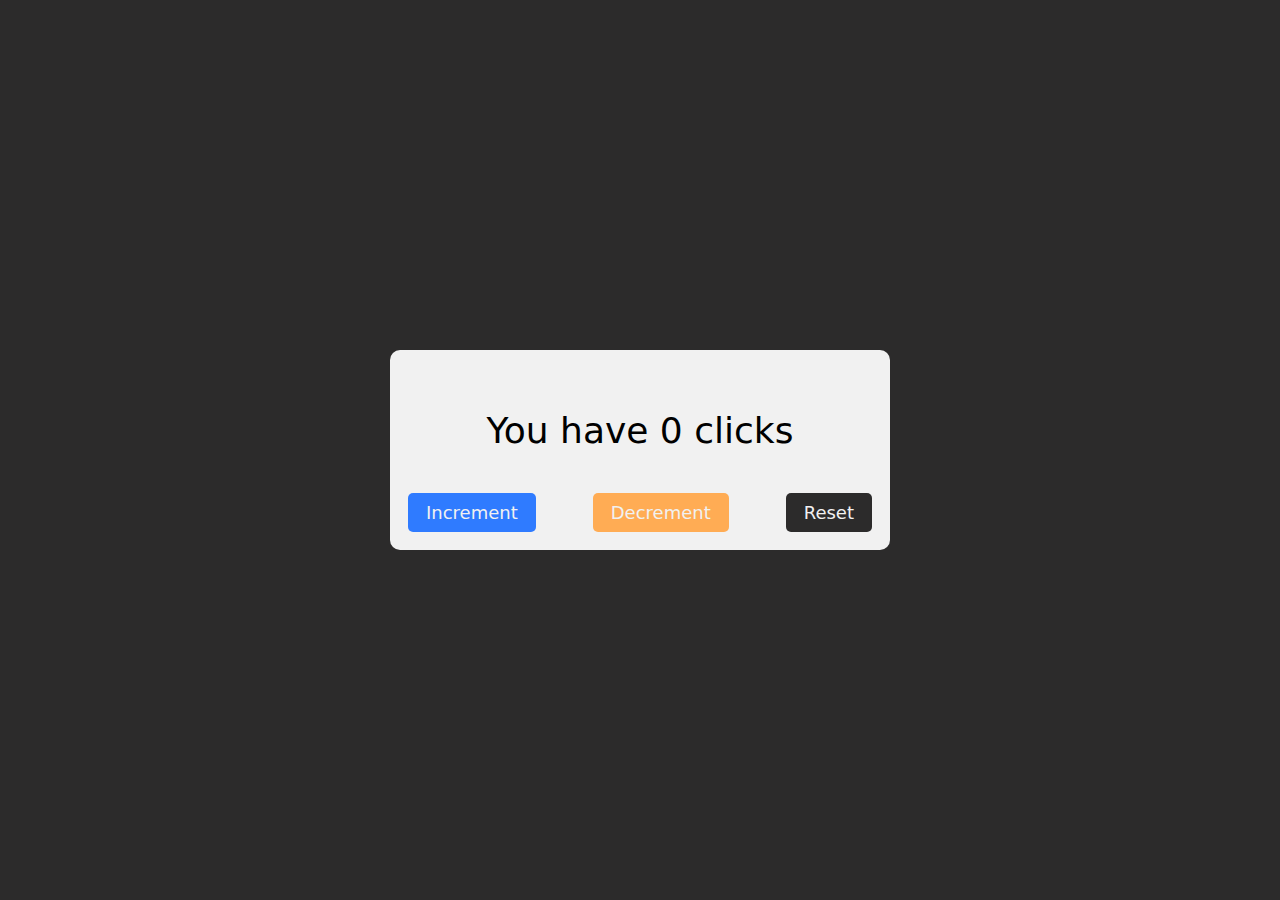
<file: Contador/index.html>
<!DOCTYPE html>
<html lang="en">

<head>
    <meta charset="UTF-8">
    <meta name="viewport" content="width=device-width, initial-scale=1.0">
    <title>Count Clicks</title>
    <link rel="stylesheet" href="styles.css">
</head>

<body>
    <main class="container">
        <section class="card">
            <article class="card-info">
                <p>You have <span id="containerClicks">0</span> clicks </p>
            </article>
            <article class="card-buttons">
                <button class="btn btn-primary">
                    Increment
                </button>
                <button class="btn btn-secondary">
                    Decrement
                </button>
                <button class="btn btn-reset">
                    Reset
                </button>
            </article>
        </section>
    </main>

    <script src="app.js"></script>
</body>

</html>
</file>
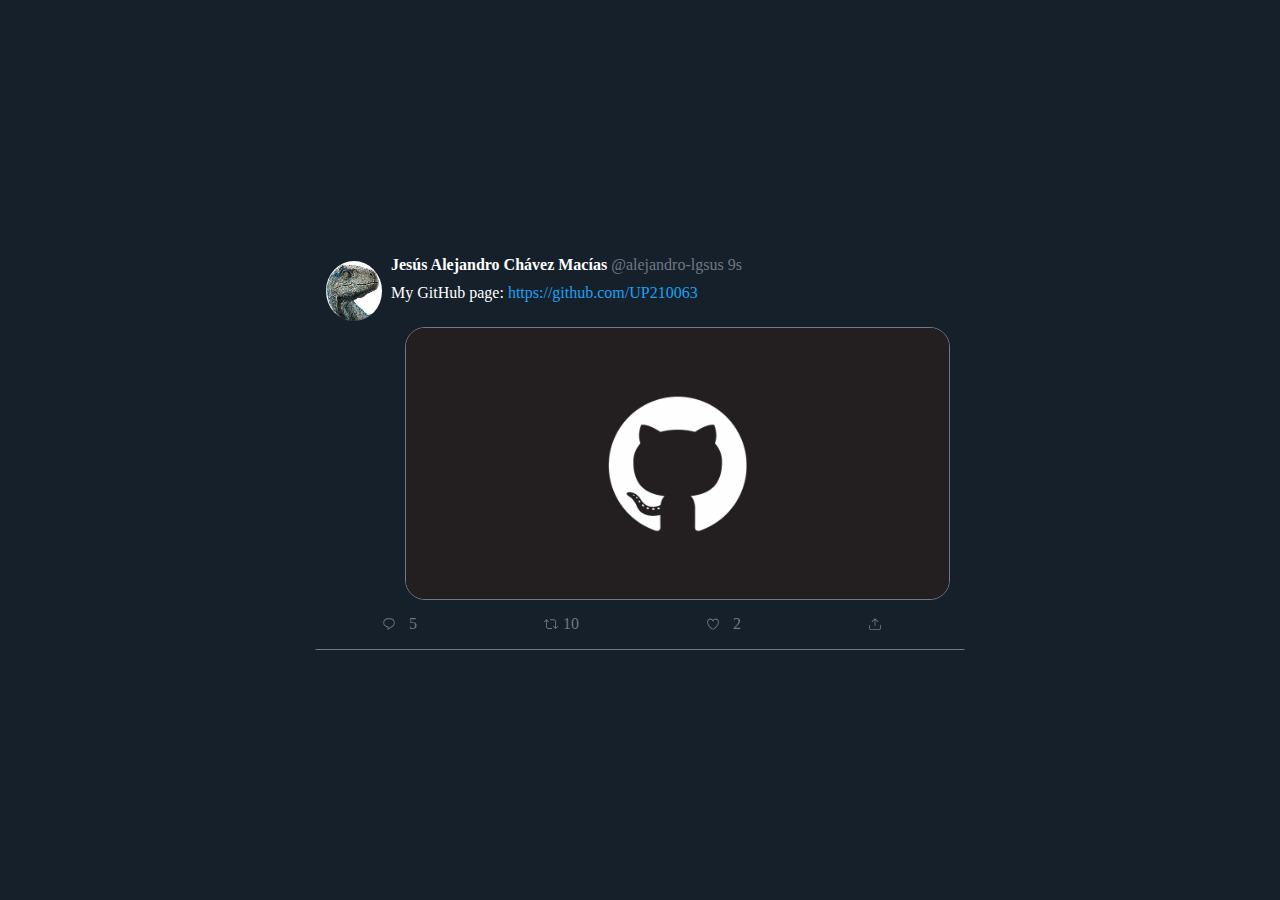
<file: My-first-app/index.html>
<!DOCTYPE html>
<html lang="en">

<head>
    <meta charset="UTF-8">
    <meta name="viewport" content="width=device-width, initial-scale=1.0">
    <title>Clon Twitt</title>
    <link rel="stylesheet" href="style.css">
    <link rel="shotcut icon" href="img/github.png">
</head>

<body>
    <!--Div de twitt-->
    <div class="container-twitt">

        <!--Avatar-->
        <div class="container-body">
            <div class="container-avatar">
                <!--Imagen de avatar-->
                <img src="img/avatar-imagen-principal" alt="Imagen de avatar">
            </div>
            <div class="container-twitt-body">
                <!--Contenido de twitt-->
                <div class="header">
                    <!--Texto-->
                    <p>
                        <span style="font-weight: bold;">Jesús Alejandro Chávez Macías </span>
                        <span class="textGray">@alejandro-lgsus</span>
                        <span class="textGray">9s</span>
                    </p>
                    <p>
                        My GitHub page:
                        <a href="https://github.com/UP210063"> https://github.com/UP210063</a>
                    </p>
                </div>
                <div class="body">
                    <!--Imagen-->
                    <img src="img/github.png" alt="Imagen Github">
                </div>
            </div>
        </div>

        <div class="container-icons">
            <div class="icon">
                <!--Icono comentar-->
                <svg viewBox="0 0 24 24" aria-hidden="true">
                    <g>
                        <path
                            d="M14.046 2.242l-4.148-.01h-.002c-4.374 0-7.8 3.427-7.8 7.802 0 4.098 3.186 7.206 7.465 7.37v3.828c0 .108.044.286.12.403.142.225.384.347.632.347.138 0 .277-.038.402-.118.264-.168 6.473-4.14 8.088-5.506 1.902-1.61 3.04-3.97 3.043-6.312v-.017c-.006-4.367-3.43-7.787-7.8-7.788zm3.787 12.972c-1.134.96-4.862 3.405-6.772 4.643V16.67c0-.414-.335-.75-.75-.75h-.396c-3.66 0-6.318-2.476-6.318-5.886 0-3.534 2.768-6.302 6.3-6.302l4.147.01h.002c3.532 0 6.3 2.766 6.302 6.296-.003 1.91-.942 3.844-2.514 5.176z">
                        </path>
                    </g>
                </svg>
                <span>5</span>
            </div>
            <div class="icon">
                <!--Icono retwitt-->
                <svg viewBox="0 0 24 24" aria-hidden="true">
                    <g>
                        <path
                            d="M23.77 15.67c-.292-.293-.767-.293-1.06 0l-2.22 2.22V7.65c0-2.068-1.683-3.75-3.75-3.75h-5.85c-.414 0-.75.336-.75.75s.336.75.75.75h5.85c1.24 0 2.25 1.01 2.25 2.25v10.24l-2.22-2.22c-.293-.293-.768-.293-1.06 0s-.294.768 0 1.06l3.5 3.5c.145.147.337.22.53.22s.383-.072.53-.22l3.5-3.5c.294-.292.294-.767 0-1.06zm-10.66 3.28H7.26c-1.24 0-2.25-1.01-2.25-2.25V6.46l2.22 2.22c.148.147.34.22.532.22s.384-.073.53-.22c.293-.293.293-.768 0-1.06l-3.5-3.5c-.293-.294-.768-.294-1.06 0l-3.5 3.5c-.294.292-.294.767 0 1.06s.767.293 1.06 0l2.22-2.22V16.7c0 2.068 1.683 3.75 3.75 3.75h5.85c.414 0 .75-.336.75-.75s-.337-.75-.75-.75z">
                        </path>
                    </g>
                </svg>
                <span>10</span>
            </div>
            <div class="icon">
                <!--Icono like-->
                <svg viewBox="0 0 24 24" aria-hidden="true">
                    <g>
                        <path
                            d="M12 21.638h-.014C9.403 21.59 1.95 14.856 1.95 8.478c0-3.064 2.525-5.754 5.403-5.754 2.29 0 3.83 1.58 4.646 2.73.814-1.148 2.354-2.73 4.645-2.73 2.88 0 5.404 2.69 5.404 5.755 0 6.376-7.454 13.11-10.037 13.157H12zM7.354 4.225c-2.08 0-3.903 1.988-3.903 4.255 0 5.74 7.034 11.596 8.55 11.658 1.518-.062 8.55-5.917 8.55-11.658 0-2.267-1.823-4.255-3.903-4.255-2.528 0-3.94 2.936-3.952 2.965-.23.562-1.156.562-1.387 0-.014-.03-1.425-2.965-3.954-2.965z">
                        </path>
                    </g>
                </svg>
                <span>2</span>
            </div>
            <div class="icon">
                <!--Icono compartir-->
                <svg viewBox="0 0 24 24" aria-hidden="true">
                    <g>
                        <path
                            d="M17.53 7.47l-5-5c-.293-.293-.768-.293-1.06 0l-5 5c-.294.293-.294.768 0 1.06s.767.294 1.06 0l3.72-3.72V15c0 .414.336.75.75.75s.75-.336.75-.75V4.81l3.72 3.72c.146.147.338.22.53.22s.384-.072.53-.22c.293-.293.293-.767 0-1.06z">
                        </path>
                        <path
                            d="M19.708 21.944H4.292C3.028 21.944 2 20.916 2 19.652V14c0-.414.336-.75.75-.75s.75.336.75.75v5.652c0 .437.355.792.792.792h15.416c.437 0 .792-.355.792-.792V14c0-.414.336-.75.75-.75s.75.336.75.75v5.652c0 1.264-1.028 2.292-2.292 2.292z">
                        </path>
                    </g>
                </svg>
            </div>
        </div>
    </div>
</body>

</html>
</file>
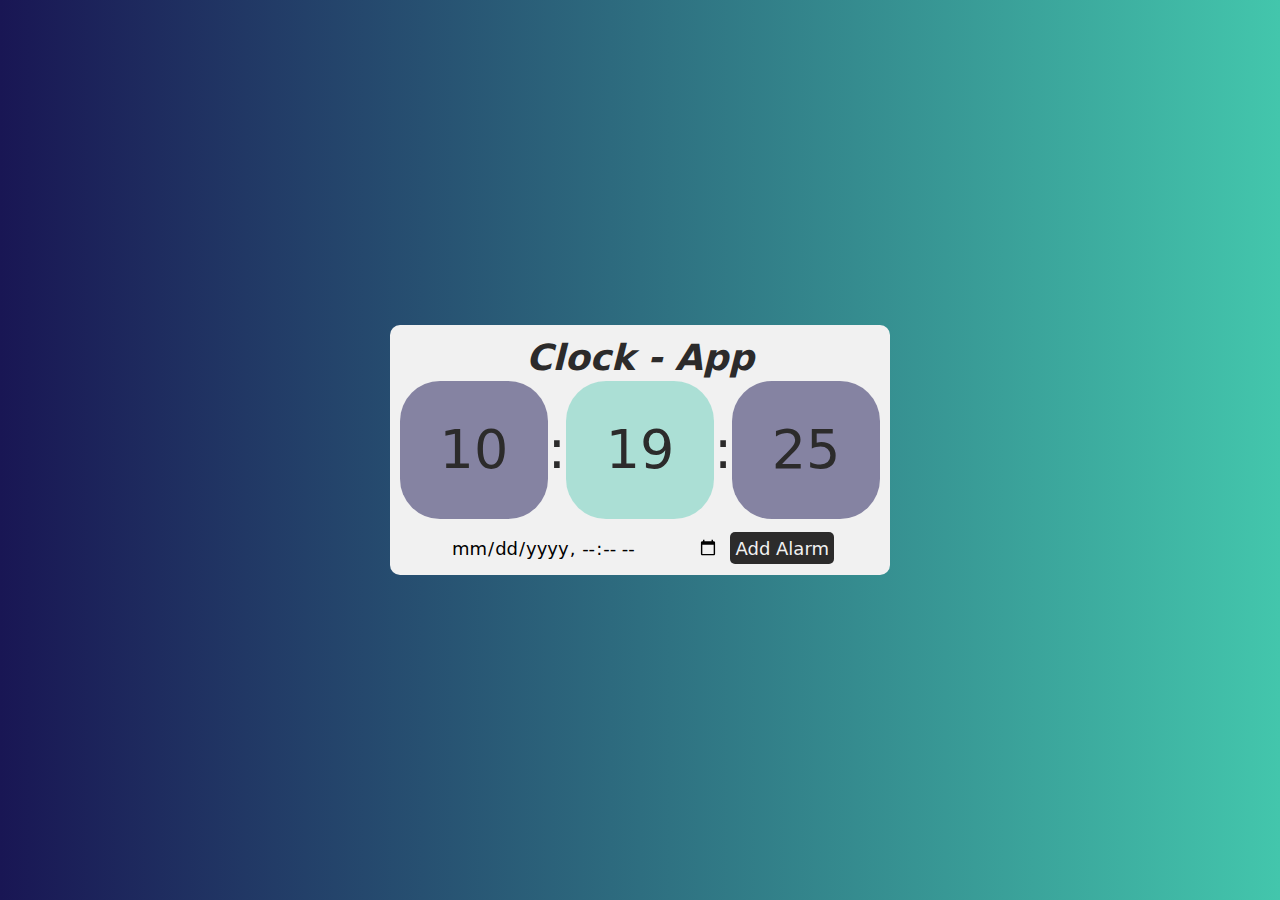
<file: Reloj/index.html>
<!DOCTYPE html>
<html lang="en">

<head>
    <meta charset="UTF-8">
    <meta name="viewport" content="width=device-width, initial-scale=1.0">
    <title>Clock App</title>
    <link rel="stylesheet" href="assets/css/base.css">
    <link rel="stylesheet" href="assets/css/clock.css">
</head>

<body>
    <main class="container">
        <section class="clock">
            <header class="header-clock">
                <h1>Clock - App</h1>
            </header>
            <article class="body-clock">
                <div class="box hours">
                    <span id="hours">00</span>
                </div>
                :
                <div class="box minutes">
                    <span id="minutes">00</span>
                </div>
                :
                <div class="box seconds">
                    <span id="seconds">00</span>
                </div>
            </article>
            <footer class="footer-clock">
                <form class="form-alarm" id="form-alarm">
                    <input class="form-control" name="time" type="datetime-local" />
                    <button type="submit" class="btn">Add Alarm</button>
                </form>
            </footer>
        </section>
    </main>

    <script src="assets/js/app.js"></script>
</body>

</html>
</file>
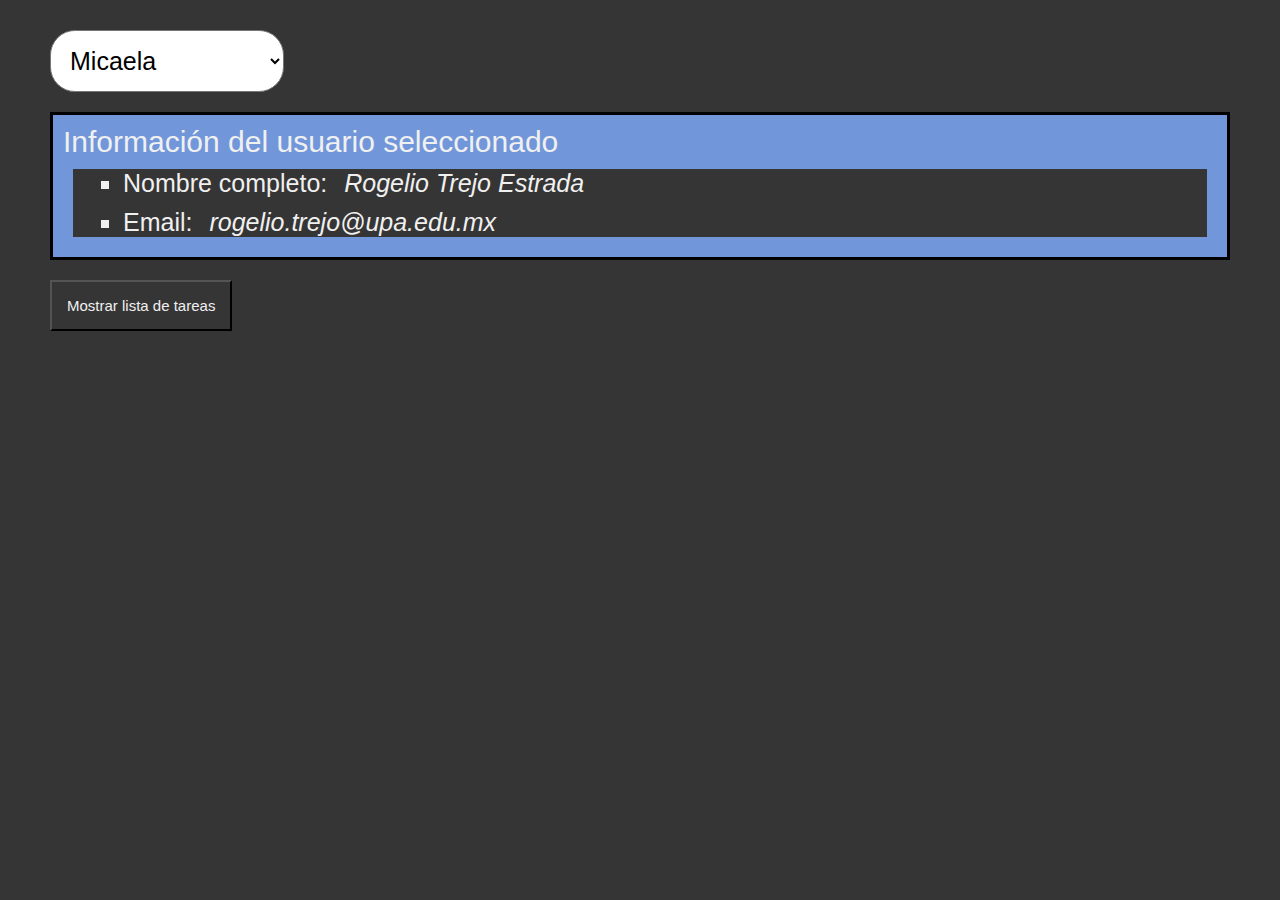
<file: TO DO LIST/index.html>
<!DOCTYPE html>
<html lang="en">

<head>
    <meta charset="UTF-8">
    <meta name="viewport" content="width=device-width, initial-scale=1.0">
    <title>TO - DO - LIST</title>

    <link rel="stylesheet" href="style.css">
</head>

<body>
    <main class="container">
        <section class="userselects">
            <select id="select-users">
                <option value="1">Micaela</option>
                <option value="2">Ester</option>
                <option value="3">Mercedes</option>
                <option value="4">Francisco Javier</option>
                <option value="5">Elsa</option>
                <option value="6">Agustin</option>
                <option value="7">Mario</option>
                <option value="8">Matias</option>
                <option value="9">Irene</option>
                <option value="10">Kevin</option>

            </select>
        </section>
        <section class="user-container" id="user-container">
            <!-- Elemento de listas como se deben de ver las tareas -->
            <h3>Información del usuario seleccionado
                <ul>
                    <li>Nombre completo:<span>
                            Rogelio Trejo Estrada
                        </span> </li>
                    <li>Email:
                        <span>
                            rogelio.trejo@upa.edu.mx
                        </span>
                    </li>
                </ul>
            </h3>
            <button class="btn" id="btndisplay">
                Mostrar lista de tareas
            </button>
            </div>
        </section>
        <section class="task-container" id="task-container">
            <!-- Elemento de lista, para mostar las tareas -->
            <h3>Lista de tareas del usuario</h3>
            <ul>
                <li>
                    <span>Nombre de la tarea</span>
                    <input type="checkbox" checked>
                </li>
            </ul>
        </section>
    </main>

    <script src="assets/js/app.js"></script>
</body>

</html>
</file>
<file: Contador/styles.css>
:root {
    --primary-color: #2F7BFF;
    --secondary-color: #FFAC54;
    --white-color: #f1f1f1;
    --black-color: #2c2b2b;
    --font-size: 18px;
}

* {
    font-size: var(--font-size);
    padding: 0;
    margin: 0;
    box-sizing: border-box;
    position: relative;
    min-width: 0;
    font-family: system-ui, -apple-system, BlinkMacSystemFont, 'Segoe UI', Roboto, Oxygen, Ubuntu, Cantarell, 'Open Sans', 'Helvetica Neue', sans-serif;
}

body {
    min-height: 100vh;
    background-color: var(--black-color);
}

button:active {
    opacity: 0.7;
}

.container {
    position: absolute;
    top: 50%;
    left: 50%;
    transform: translate(-50%, -50%);
}

.card {
    border-radius: 10px;
    width: 500px;
    height: 200px;
    padding: 1rem;
    background-color: var(--white-color);

    display: grid;
    grid-template-columns: 1fr;
    grid-template-rows: repeat(5, 1fr);
    grid-template-areas:
        "card-info"
        "card-info"
        "card-info"
        "card-info"
        "card-buttons"
    ;
}

.card-info {
    grid-area: card-info;
    display: flex;
    justify-content: center;
    align-items: center;
}

.card-info p,
.card-info p span {
    font-size: 2rem;
}

.card-buttons {
    grid-area: card-buttons;
    display: flex;
    justify-content: space-between;
}

.btn {
    padding: 0.5rem 1rem;
    border-radius: 5px;
    border: none;
    color: var(--white-color);
}

.btn-primary {
    background-color: var(--primary-color);
}

.btn-secondary {
    background-color: var(--secondary-color);
}

.btn-reset {
    background-color: var(--black-color);
}
</file>
<file: My-first-app/style.css>
:root {
    --primary-color-grey: #6E7886;
    --primary-color-grey-50: rgba(110, 120, 134, 0.1);
    --color-icon-comentario: rgb(29, 161, 242);
    --color-icon-comentario-50: rgba(29, 161, 242, 0.4);
    --color-icon-retwit: rgb(24, 176, 95);
    --color-icon-retwit-50: rgba(24, 176, 95, 0.4);
    --color-icon-like: rgb(224, 36, 94);
    --color-icon-like-50: rgba(224, 36, 94, 0.4);
    --color-icon-compartir: rgb(218, 221, 30);
    --color-icon-compartir-50: rgba(186, 221, 30, 0.4);

}

* {
    background-color: #15202B;
    color: #FFFFFF;
    box-sizing: border-box;
    padding: 0;
    margin: 0;
}

a {
    color: rgb(29, 161, 242);
    text-decoration: none;
}

img,
svg {
    max-width: 100%;
    max-height: auto;
}

body {
    display: flex;

    height: 100vh;
    justify-content: center;
    align-items: center;
}

.container-twitt {
    border: solid 0.5px;
    border-color: transparent transparent var(--primary-color-grey) transparent;
    width: 650px;
    height: 400px;

    display: grid;

    grid-template-columns: 1fr;
    grid-template-rows: 1fr 40px;
}

.container-twitt * {
    background-color: transparent;
}

.container-twitt:hover {
    background-color: var(--primary-color-grey-50);
    transition: 0.5s;
    border-radius: 10px;
}

.container-body {
    grid-column: 1/2;
    grid-row: 1/2;

    display: grid;
    grid-template-columns: 75px 1fr;
}

.container-avatar img {
    width: 75%;
    border-radius: 50%;
    margin: 10px;
}

.container-twitt-body .header p {
    padding: 5px 0px;
}

.container-twitt-body .body {
    display: flex;
    padding-top: 20px;
    justify-content: center;
    align-items: center;
}

.container-twitt-body .body img {
    width: 95%;
    border-radius: 20px;
    border: solid 0.5px var(--primary-color-grey);
}

.textGray {
    color: var(--primary-color-grey);
}

.container-icons {
    grid-column: 1/2;
    grid-row: 2/3;
    display: flex;
    justify-content: space-around;
}

/* SECCION COMENTARIO */
.container-icons .icon:nth-child(1):hover svg,
.container-icons .icon:nth-child(1):hover span {
    transition-duration: 800ms;
    border-radius: 50px;
}

.container-icons .icon:nth-child(1):hover svg {
    background-color: var(--color-icon-comentario-50);
    fill: var(--color-icon-comentario);
}

.container-icons .icon:nth-child(1):hover span {
    color: var(--color-icon-comentario);
}

/* SECCION RETWIT  */

.container-icons .icon:nth-child(2):hover svg,
.container-icons .icon:nth-child(2):hover span {
    transition-duration: 800ms;
    border-radius: 50px;
}

.container-icons .icon:nth-child(2):hover svg {
    background-color: var(--color-icon-retwit-50);
    fill: var(--color-icon-retwit);
}

.container-icons .icon:nth-child(2):hover span {
    color: var(--color-icon-retwit);
}

/* SECCION LIKE */

.container-icons .icon:nth-child(3):hover svg,
.container-icons .icon:nth-child(3):hover span {
    transition-duration: 800ms;
    border-radius: 50px;
}

.container-icons .icon:nth-child(3):hover svg {
    background-color: var(--color-icon-like-50);
    fill: var(--color-icon-like);
}

.container-icons .icon:nth-child(3):hover span {
    color: var(--color-icon-like);
}

/* SECCION SHARE */
.container-icons .icon:nth-child(4):hover svg,
.container-icons .icon:nth-child(4):hover span {
    transition-duration: 800ms;
    border-radius: 50px;
}

.container-icons .icon:nth-child(4):hover svg {
    background-color: var(--color-icon-compartir-50);
    fill: var(--color-icon-compartir);
}

.container-icons .icon:nth-child(4):hover span {
    color: var(--color-icon-compartir);
}

/* FIN ICON SECCTION */
.icon {
    width: 40px;
    height: 30px;
    display: flex;
    justify-content: space-between;
    align-items: center;
}

.icon svg,
.icon span {
    color: var(--primary-color-grey);
    fill: var(--primary-color-grey);
}

.icon>svg {
    width: 60%;
    padding: 5px;
}
</file>
<file: Reloj/assets/css/base.css>
:root {
    --gradient-color-1: rgba(25, 22, 84, 1);
    --gradient-color-2: rgba(67, 198, 172, 1);
    --gradient-color-3: rgba(25, 22, 84, 0.5);
    --gradient-color-4: rgba(67, 198, 172, 0.4);
    --white-color: #f1f1f1;
    --black-color: #2c2b2b;
    --font-size: 18px;
}

* {
    font-size: var(--font-size);
    padding: 0;
    margin: 0;
    box-sizing: border-box;
    position: relative;
    min-width: 0;
    font-family: system-ui, -apple-system, BlinkMacSystemFont, 'Segoe UI', Roboto, Oxygen, Ubuntu, Cantarell, 'Open Sans', 'Helvetica Neue', sans-serif;
}

body {
    min-height: 100vh;
    background: -moz-linear-gradient(left, var(--gradient-color-1) 0%, var(--gradient-color-2) 100%);
    background: -webkit-gradient(left top, right top, color-stop(0%, var(--gradient-color-1)), color-stop(100%, var(--gradient-color-2)));
    background: -webkit-linear-gradient(left, var(--gradient-color-1) 0%, rgba(67, 198, 172, 1) 100%);
    background: -o-linear-gradient(left, var(--gradient-color-1) 0%, var(--gradient-color-2) 100%);
    background: -ms-linear-gradient(left, var(--gradient-color-1) 0%, var(--gradient-color-2) 100%);
    background: linear-gradient(to right, var(--gradient-color-1) 0%, var(--gradient-color-2) 100%);
    filter: progid:DXImageTransform.Microsoft.gradient(startColorstr='#191654', endColorstr='#43c6ac', GradientType=1);
}

h1,
h2,
h3,
h4 {
    text-wrap: balance;
}

p {
    text-wrap: pretty;
}

button:active {
    opacity: 0.7;
}
</file>
<file: Reloj/assets/css/clock.css>
.container {
    position: absolute;
    top: 50%;
    left: 50%;
    transform: translate(-50%, -50%);
}

.clock {
    width: 500px;
    height: 250px;
    background-color: var(--white-color);

    border-radius: 10px;
    padding: 10px;

    display: grid;
    grid-template-columns: 1fr;
    grid-template-rows: 1fr 60% 1fr;
    grid-template-areas:
        "header"
        "body"
        "footer"
    ;
}

.header-clock {
    grid-area: header;

    display: flex;
    justify-content: center;
    align-items: center;
}

.header-clock h1 {
    font-size: 2rem;
    font-style: italic;
    color: var(--black-color);
}

.body-clock {
    grid-area: body;

    display: flex;
    justify-content: space-evenly;
    align-items: center;
    font-size: 3rem;
    color: var(--black-color);
}

.body-clock .box {
    width: 100%;
    height: 100%;
    display: flex;
    justify-content: center;
    align-items: center;
    border-radius: 40px;
}

.body-clock .box:nth-child(1),
.body-clock .box:nth-child(3) {
    background-color: var(--gradient-color-3);

}

.body-clock .box:nth-child(2) {
    background-color: var(--gradient-color-4);

}

.body-clock .box span {
    font-size: 3rem;
    color: var(--black-color-);
}

.footer-clock {
    grid-area: footer;
    padding-top: 0.7rem;

    display: flex;
    align-self: center;
    justify-content: center;
}

.btn,
.form-control {
    padding: 0.3rem;
}

.btn {
    border: none;
    border-radius: 5px;
    background-color: var(--black-color);
    color: var(--white-color);
}

.btn:active {
    border: solid 1px var(--black-color);
}

.form-control {
    border: none;
    background-color: transparent;
}

.form-control:active {
    border: solid 1px var(--gradient-color-2);
}
</file>
<file: TO DO LIST/style.css>
* {
    background-color: #353535;
    color: #f0f0f0;
    margin: 10px;
    box-sizing: border-box;
    font-family: 'Segoe UI', Tahoma, Geneva, Verdana, sans-serif;
}

select {
    background-color: #ffffff;
    border-radius: 25px;
    color: #000000;
    padding: 15px;
    font-size: 25px;
    font-weight: lighter;
}

option {
    text-align: justify;
    background-color: #ffffff;
    color: #000000;
}

.user-container h3,
.task-container h3 {
    font-size: 30px;
    font-weight: lighter;
    border: solid #000000 3px;
    background-color: #7196da;
    padding: 10px;
}

ul li {
    list-style:square;
    font-size: 25px;
}


input:checked {
    outline: 2px solid black;
    accent-color: #ffa600;
}

.user-container li span {
    font-style: italic;
}

.task-container {
    visibility: hidden;
}

.btn {
    font-size: 15px;
    padding: 15px;
}

.btn:hover {
    font-size: 15px;
    padding: 15px;
    background-color: white;
    color: #000000;
    font-style: italic;
    margin-left: 20px;
}
</file>
